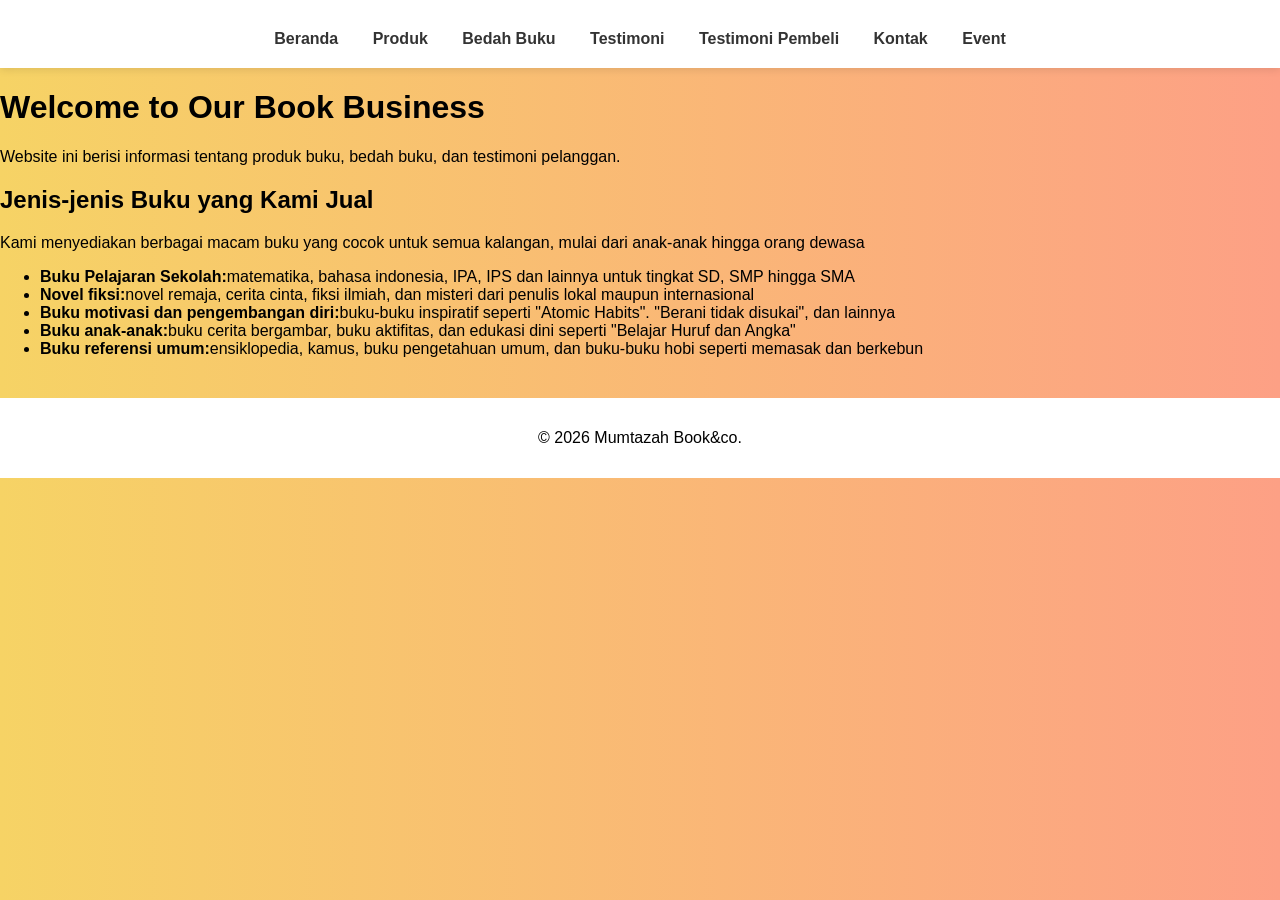
<file: index.html>
<!DOCTYPE html>
<html lang="id">
    <head>
        <meta charset="UTF-8">
        <meta name="viewport" content="width=device-width, initial-scale=1.0">
        <title>Profil Usaha Buku</title>
        <link rel="stylesheet" href="style.css"/>
    </head>
    <body>
        <header>
         <nav>  <a href="index.html">Beranda</a>
    <a href="produk.html">Produk</a>
    <a href="bedah-buku.html">Bedah Buku</a>
    <a href="testimoni.html">Testimoni</a>
    <a href="tampil-testimoni.html">Testimoni Pembeli</a>
    <a href="kontak.html">Kontak</a>
    <a href="event.html">Event</a>

         </nav>
        </header>
    <h1>Welcome to Our Book Business</h1>
    <p>Website ini berisi informasi tentang produk buku, bedah buku, dan testimoni pelanggan.</p>
    <h2>Jenis-jenis Buku yang Kami Jual</h2>
    <p> Kami menyediakan berbagai macam buku yang cocok untuk semua kalangan, mulai dari anak-anak hingga orang dewasa</p>
    <ul>
        <li><strong>Buku Pelajaran Sekolah:</strong>matematika, bahasa indonesia, IPA, IPS dan lainnya untuk tingkat SD, SMP hingga SMA</li>
        <li><strong>Novel fiksi:</strong>novel remaja, cerita cinta, fiksi ilmiah, dan misteri dari penulis lokal maupun internasional</li>
        <li><strong>Buku motivasi dan pengembangan diri:</strong>buku-buku inspiratif seperti "Atomic Habits". "Berani tidak disukai", dan lainnya</li>
        <li><strong>Buku anak-anak:</strong>buku cerita bergambar, buku aktifitas, dan edukasi dini seperti "Belajar Huruf dan Angka"</li>
        <li><strong>Buku referensi umum:</strong>ensiklopedia, kamus, buku pengetahuan umum, dan buku-buku hobi seperti memasak dan berkebun</li>
    </ul>

    <footer>
        <p>&copy; 2026 Mumtazah Book&co.</p>
    </footer>
    

    
</body>
</html>
</file>
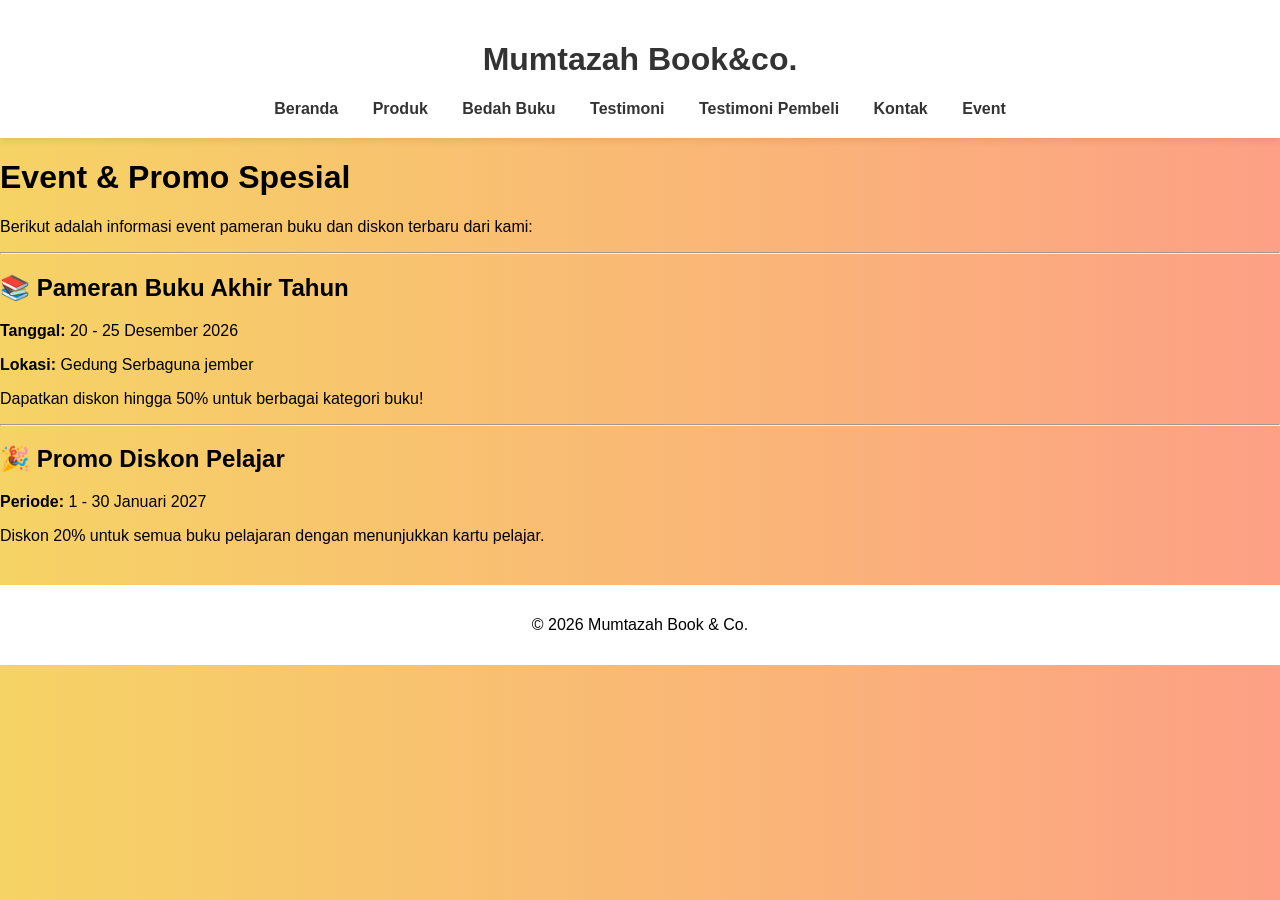
<file: event.html>
<!DOCTYPE html>
<html lang="id">
<head>
    <meta charset="UTF-8">
    <title>Event & Promo</title>
    <link rel="stylesheet" href="style.css">
</head>
<body>

<header>
    <h1>Mumtazah Book&co.</h1>
    <nav>
        <a href="index.html">Beranda</a>
        <a href="produk.html">Produk</a>
        <a href="bedah-buku.html">Bedah Buku</a>
        <a href="testimoni.html">Testimoni</a>
        <a href="tampil-testimoni.html">Testimoni Pembeli</a>
        <a href="kontak.html">Kontak</a>
        <a href="event.html">Event</a>
        
    </nav>
</header>

<h1>Event & Promo Spesial</h1>
<p>Berikut adalah informasi event pameran buku dan diskon terbaru dari kami:</p>

<hr>

<h2>📚 Pameran Buku Akhir Tahun</h2>
<p><strong>Tanggal:</strong> 20 - 25 Desember 2026</p>
<p><strong>Lokasi:</strong> Gedung Serbaguna jember</p>
<p>Dapatkan diskon hingga 50% untuk berbagai kategori buku!</p>

<hr>

<h2>🎉 Promo Diskon Pelajar</h2>
<p><strong>Periode:</strong> 1 - 30 Januari 2027</p>
<p>Diskon 20% untuk semua buku pelajaran dengan menunjukkan kartu pelajar.</p>

<footer>
    <p>&copy; 2026 Mumtazah Book & Co.</p>
</footer>

</body>
</html>
</file>
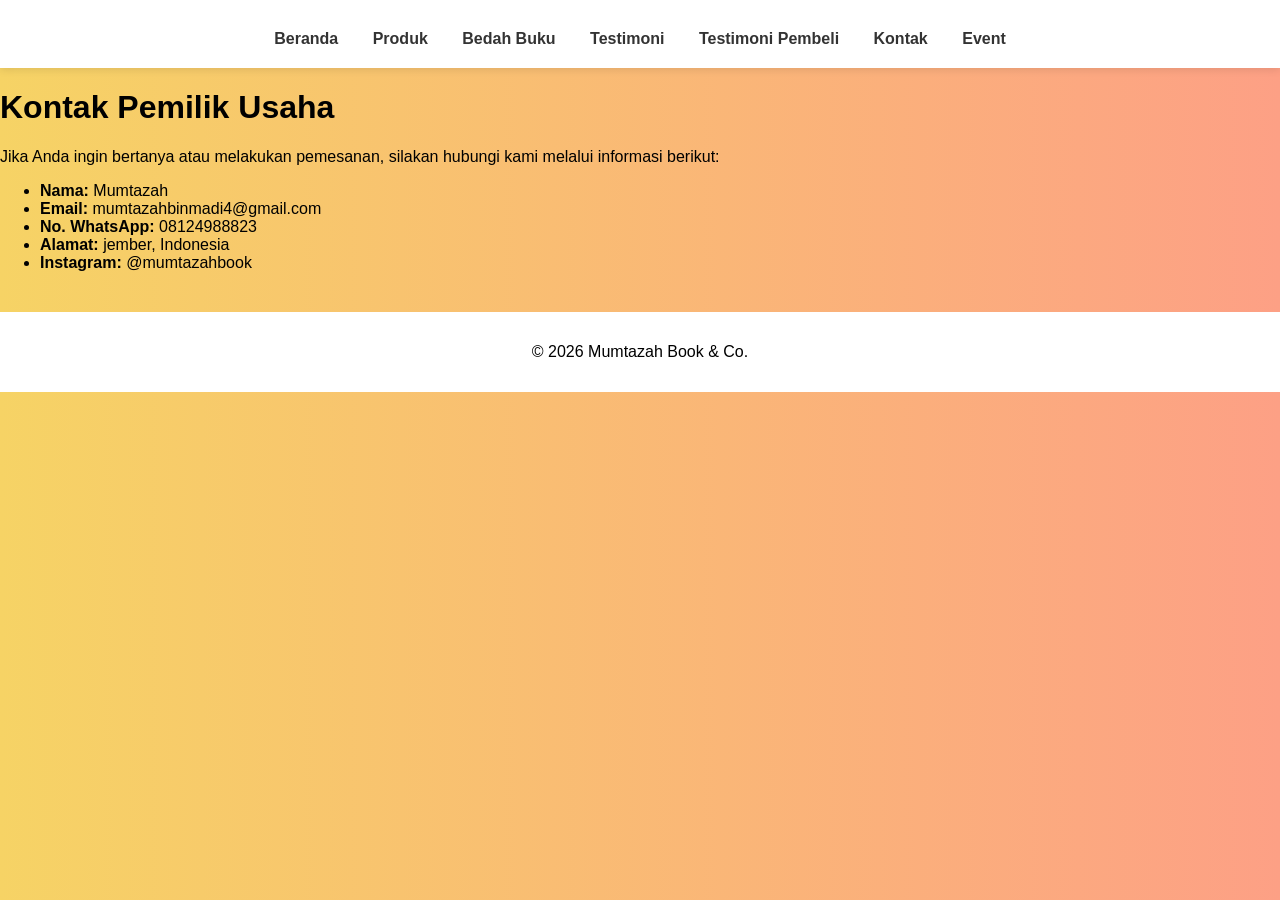
<file: kontak.html>
<!DOCTYPE html>
<html lang="id">
<head>
    <meta charset="UTF-8">
    <title>Kontak Kami</title>
    <link rel="stylesheet" href="style.css">
</head>
<body>

<header>
    <nav>
        <a href="index.html">Beranda</a>
        <a href="produk.html">Produk</a>
        <a href="bedah-buku.html">Bedah Buku</a>
        <a href="testimoni.html">Testimoni</a>
        <a href="tampil-testimoni.html">Testimoni Pembeli</a>
        <a href="kontak.html">Kontak</a>
        <a href="event.html">Event</a>
    </nav>
</header>

<h1>Kontak Pemilik Usaha</h1>
<p>Jika Anda ingin bertanya atau melakukan pemesanan, silakan hubungi kami melalui informasi berikut:</p>

<ul>
    <li><strong>Nama:</strong> Mumtazah</li>
    <li><strong>Email:</strong> mumtazahbinmadi4@gmail.com</li>
    <li><strong>No. WhatsApp:</strong> 08124988823</li>
    <li><strong>Alamat:</strong> jember, Indonesia</li>
    <li><strong>Instagram:</strong> @mumtazahbook</li>
</ul>

<footer>
    <p>&copy; 2026 Mumtazah Book & Co.</p>
</footer>

</body>
</html>
</file>
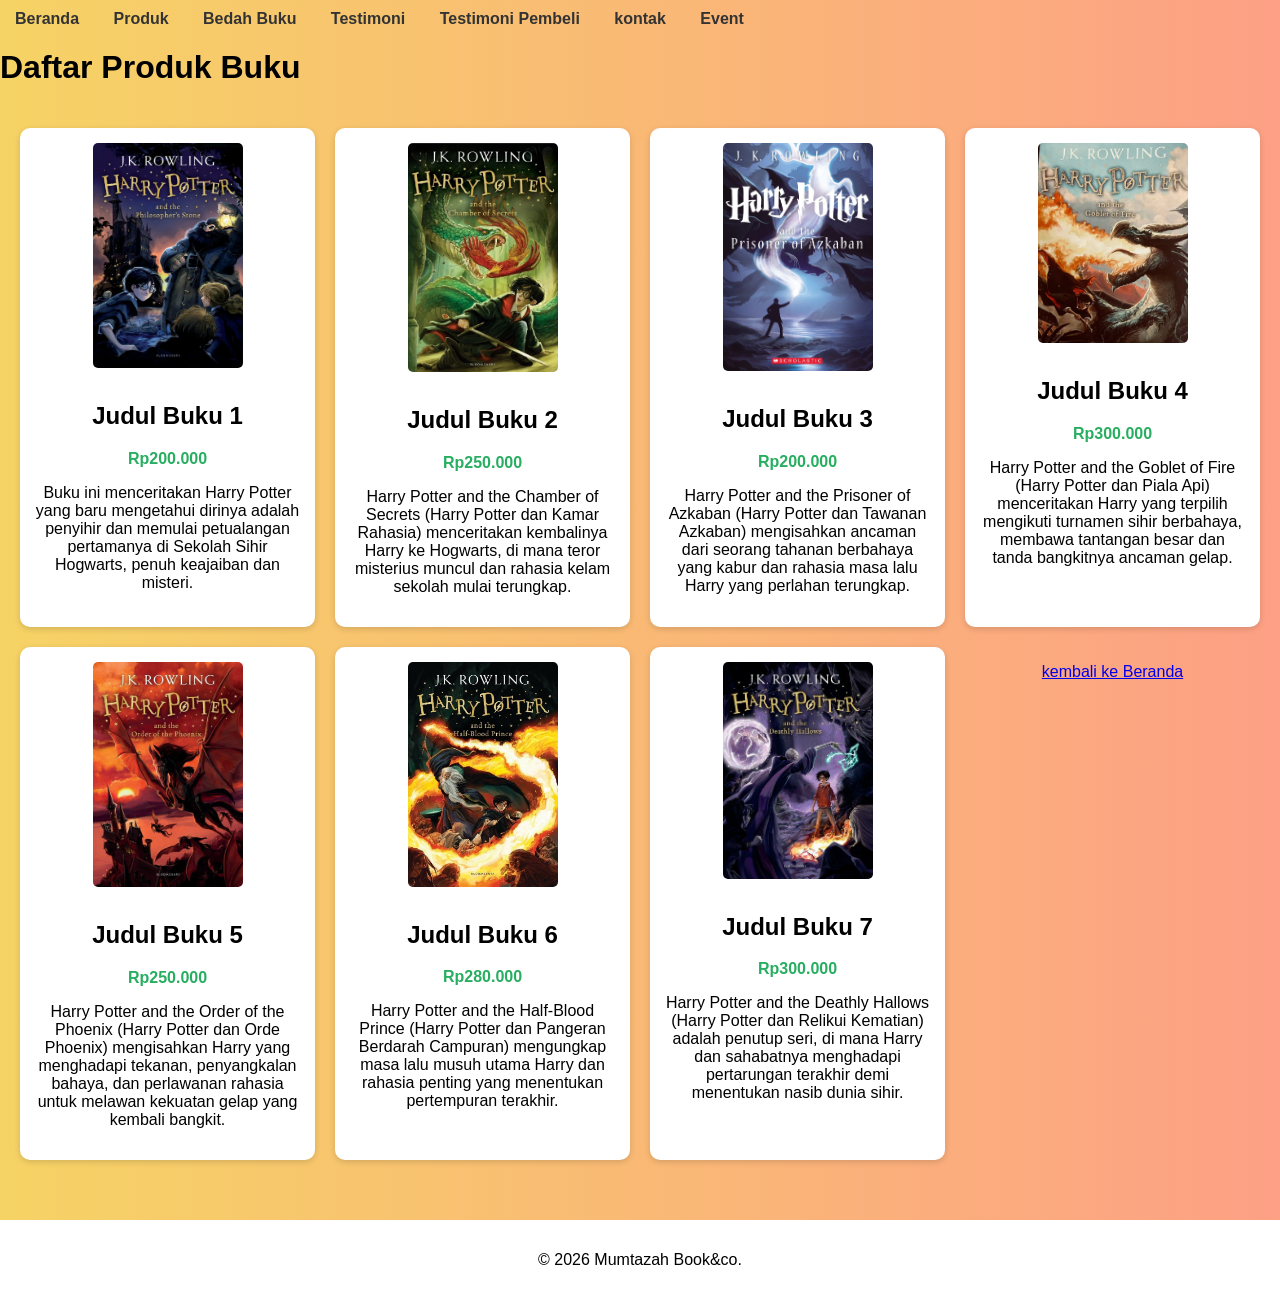
<file: produk.html>
<!DOCTYPE html>
<html lang="id">
    <head>
        <meta charset="UTF-8">
        <meta name="viewport" content="width=device-width, initial-scale=1.0">
        <title>Profil Usaha Buku</title>
        <link rel="stylesheet" href="style.css"/>
    </head>
    <body>

    
    <nav>  <a href="index.html">Beranda</a>
    <a href="produk.html">Produk</a>
    <a href="bedah-buku.html">Bedah Buku</a>
    <a href="testimoni.html">Testimoni</a>
    <a href="tampil-testimoni.html">Testimoni Pembeli</a>
    <a href="kontak.html">kontak</a>
    <a href="event.html">Event</a>

    </nav>
    <h1>Daftar Produk Buku</h1>
    <section class="daftar-produk">
    <div class="produk">
        <img src="harry potter 1.jfif" alt="Buku 1"/>
        <h2>Judul Buku 1</h2>
        <p class="harga">Rp200.000</p>
        <p class="deskripsi">Buku ini menceritakan Harry Potter yang baru mengetahui dirinya adalah penyihir dan memulai petualangan pertamanya di Sekolah Sihir Hogwarts, penuh keajaiban dan misteri.</p>
    </div>
    <div class="produk">
        <img src="harry potter 2.jfif" alt="Buku 2"/>
        <h2>Judul Buku 2</h2>
        <p class="harga">Rp250.000</p>
        <p class="deskripsi">Harry Potter and the Chamber of Secrets (Harry Potter dan Kamar Rahasia) menceritakan kembalinya Harry ke Hogwarts, di mana teror misterius muncul dan rahasia kelam sekolah mulai terungkap.</p>
    </div>
    <div class="produk">
        <img src="harry potter 3.jpg" alt="Buku 3"/>
        <h2>Judul Buku 3</h2>
        <p class="harga">Rp200.000</p>
        <p class="deskripsi">Harry Potter and the Prisoner of Azkaban (Harry Potter dan Tawanan Azkaban) mengisahkan ancaman dari seorang tahanan berbahaya yang kabur dan rahasia masa lalu Harry yang perlahan terungkap.</p>
    </div>
    <div class="produk">
        <img src="harry potter 4.jpg" alt="Buku 4"/>
        <h2>Judul Buku 4</h2>
        <p class="harga">Rp300.000</p>
        <p class="deskripsi">Harry Potter and the Goblet of Fire (Harry Potter dan Piala Api) menceritakan Harry yang terpilih mengikuti turnamen sihir berbahaya, membawa tantangan besar dan tanda bangkitnya ancaman gelap.</p>
    </div>
    <div class="produk">
        <img src="harry potter 5.jpg" alt="Buku 5"/>
        <h2>Judul Buku 5</h2>
        <p class="harga">Rp250.000</p>
        <p class="deskripsi">Harry Potter and the Order of the Phoenix (Harry Potter dan Orde Phoenix) mengisahkan Harry yang menghadapi tekanan, penyangkalan bahaya, dan perlawanan rahasia untuk melawan kekuatan gelap yang kembali bangkit.</p>
    </div>
    <div class="produk">
        <img src="harry potter 6.jpg" alt="Buku 6"/>
        <h2>Judul Buku 6</h2>
        <p class="harga">Rp280.000</p>
        <p class="deskripsi">Harry Potter and the Half-Blood Prince (Harry Potter dan Pangeran Berdarah Campuran) mengungkap masa lalu musuh utama Harry dan rahasia penting yang menentukan pertempuran terakhir.</p>
    </div>
    <div class="produk">
        <img src="harry potter 7.jpg" alt="Buku 7"/>
        <h2>Judul Buku 7</h2>
        <p class="harga">Rp300.000</p>
        <p class="deskripsi">Harry Potter and the Deathly Hallows (Harry Potter dan Relikui Kematian) adalah penutup seri, di mana Harry dan sahabatnya menghadapi pertarungan terakhir demi menentukan nasib dunia sihir.</p>
    </div>

    <p style="text-align: center;">
        <a href="index.html"> kembali ke Beranda</a></p>
    
    </section>
    <footer>
        <p>&copy; 2026 Mumtazah Book&co.</p>
    </footer>
    </body>
</html>
</file>
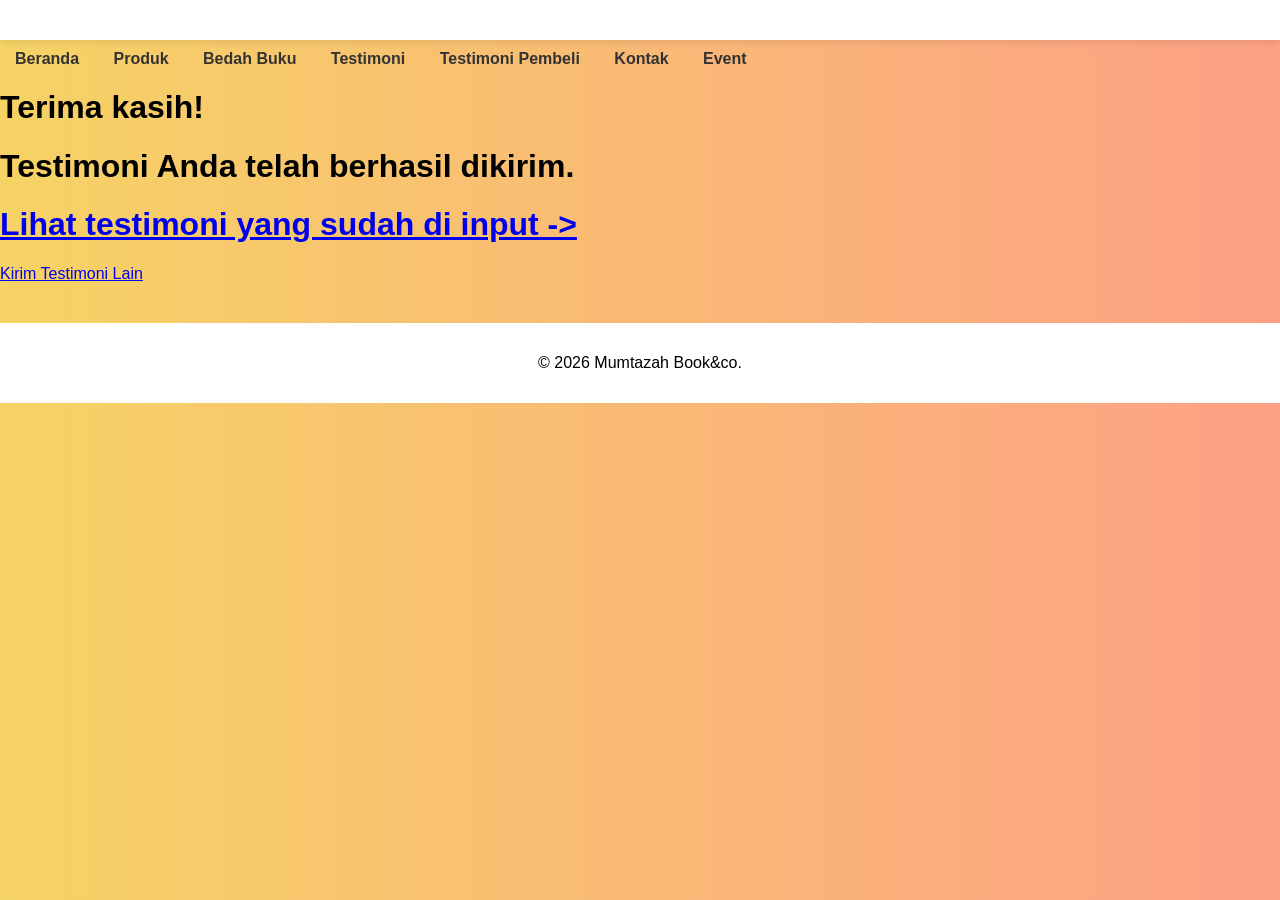
<file: proses-testimoni.html>
<!DOCTYPE html>
<html lang="id">
    <header>
        <meta charset="UTF-8">
        <meta name="viewport" content="width=device-width, initial-scale=1.0">
        <title>Profil Usaha Buku</title>
        <link rel="stylesheet" href="style.css"/>
    </header>
    <body>
         <nav>  <a href="index.html">Beranda</a>
    <a href="produk.html">Produk</a>
    <a href="bedah-buku.html">Bedah Buku</a>
    <a href="testimoni.html">Testimoni</a>
    <a href="tampil-testimoni.html">Testimoni Pembeli</a>
    <a href="kontak.html">Kontak</a>
    <a href="event.html">Event</a>
         </nav>

    <main class="konfirmasi">
        <h1>Terima kasih!</h1>
        <h1>Testimoni Anda telah berhasil dikirim.</h1>
        <h1><a href="tampil-testimoni.html">Lihat testimoni yang sudah di input -> </a></h1>
        <section class="testimoni-terkirim"></section>
        <a href="testimoni.html">Kirim Testimoni Lain</a>
    </main>

    <footer>
        <p>&copy; 2026 Mumtazah Book&co.</p>
    </footer>
    </body>
</html>
</file>
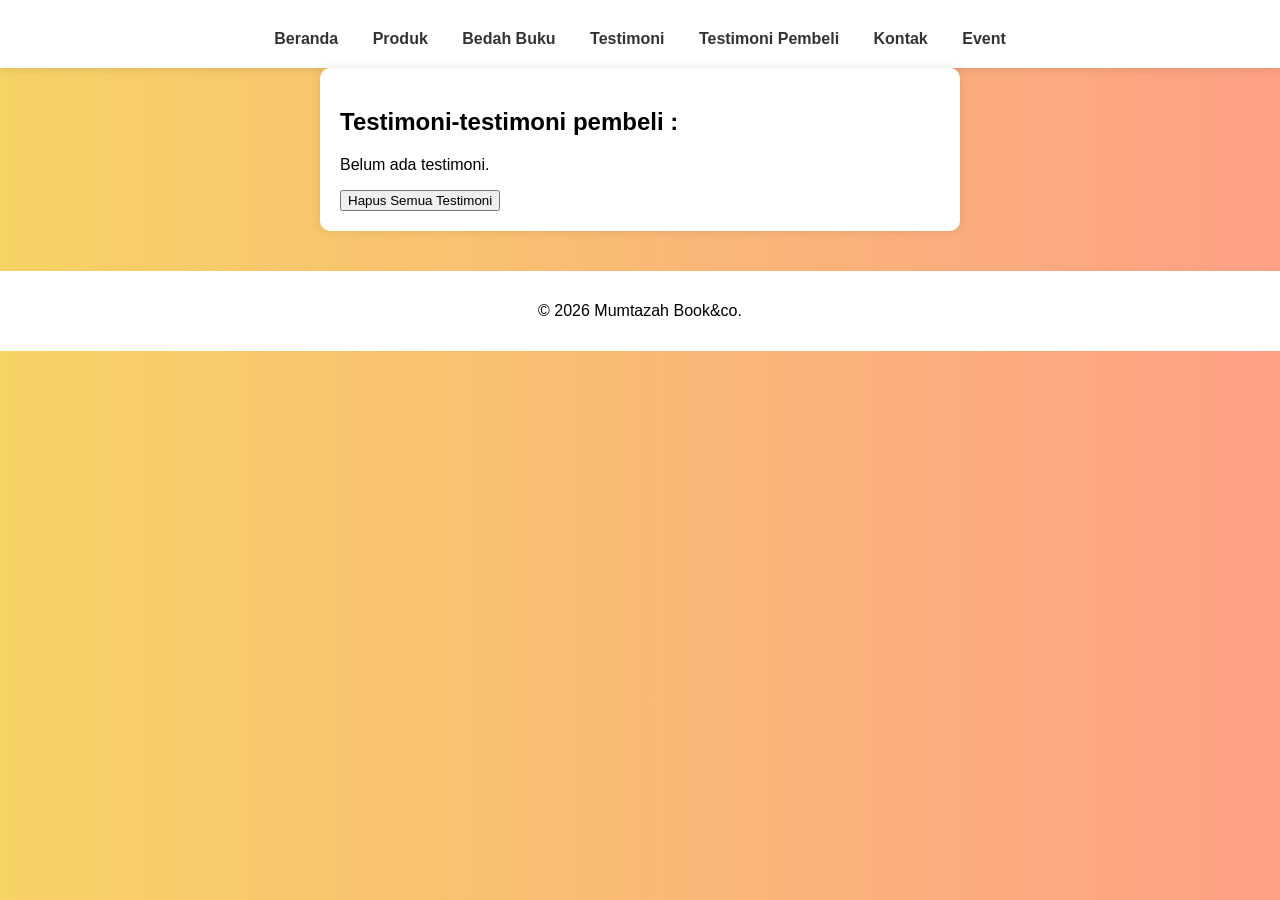
<file: tampil-testimoni.html>
<!DOCTYPE html>
<html lang="id">
<head>
    <meta charset="UTF-8">
    <meta name="viewport" content="width=device-width, initial-scale=1.0">
    <title>Formulir Testimoni</title>
    <link rel="stylesheet" href="style.css"/>
</head>
<body>

<header>
    <nav>
        <a href="index.html">Beranda</a>
        <a href="produk.html">Produk</a>
        <a href="bedah-buku.html">Bedah Buku</a>
        <a href="testimoni.html">Testimoni</a>
        <a href="tampil-testimoni.html">Testimoni Pembeli</a>
        <a href="kontak.html">Kontak</a>
        <a href="event.html">Event</a>
    </nav>
</header>

<main class="formulir">
    <h2>Testimoni-testimoni pembeli :</h2>

    <div id="daftarTestimoni"></div>

    <button id="hapusSemua">Hapus Semua Testimoni</button>
</main>

<footer>
    <p>&copy; 2026 Mumtazah Book&co.</p>
</footer>

<script>
    const container = document.getElementById('daftarTestimoni');
    const testimoniList = JSON.parse(localStorage.getItem('testimoniList')) || [];

    if (testimoniList.length === 0) {
        container.innerHTML = "<p>Belum ada testimoni.</p>";
    } else {
        testimoniList.forEach((t, i) => {
            const el = document.createElement('div');
            el.className = 'testimoni-box';
            el.innerHTML = `
                <p><strong>Nama:</strong> ${t.nama}</p>
                <p><strong>Asal:</strong> ${t.asal}</p>
                <p><strong>Email:</strong> ${t.email}</p>
                <p><strong>Judul:</strong> ${t.judul}</p>
                <p><strong>Pesan:</strong> ${t.pesan}</p>
                <p><strong>Rating:</strong> ${t.rating}</p>
            `;
            container.appendChild(el);
        });
    }

    document.getElementById("hapusSemua").addEventListener("click", function() {
        const konfirmasi = confirm("Apakah Anda yakin ingin menghapus semua testimoni?");
        if (konfirmasi) {
            localStorage.removeItem("testimoniList");
            location.reload();
        }
    });
</script>
</file>
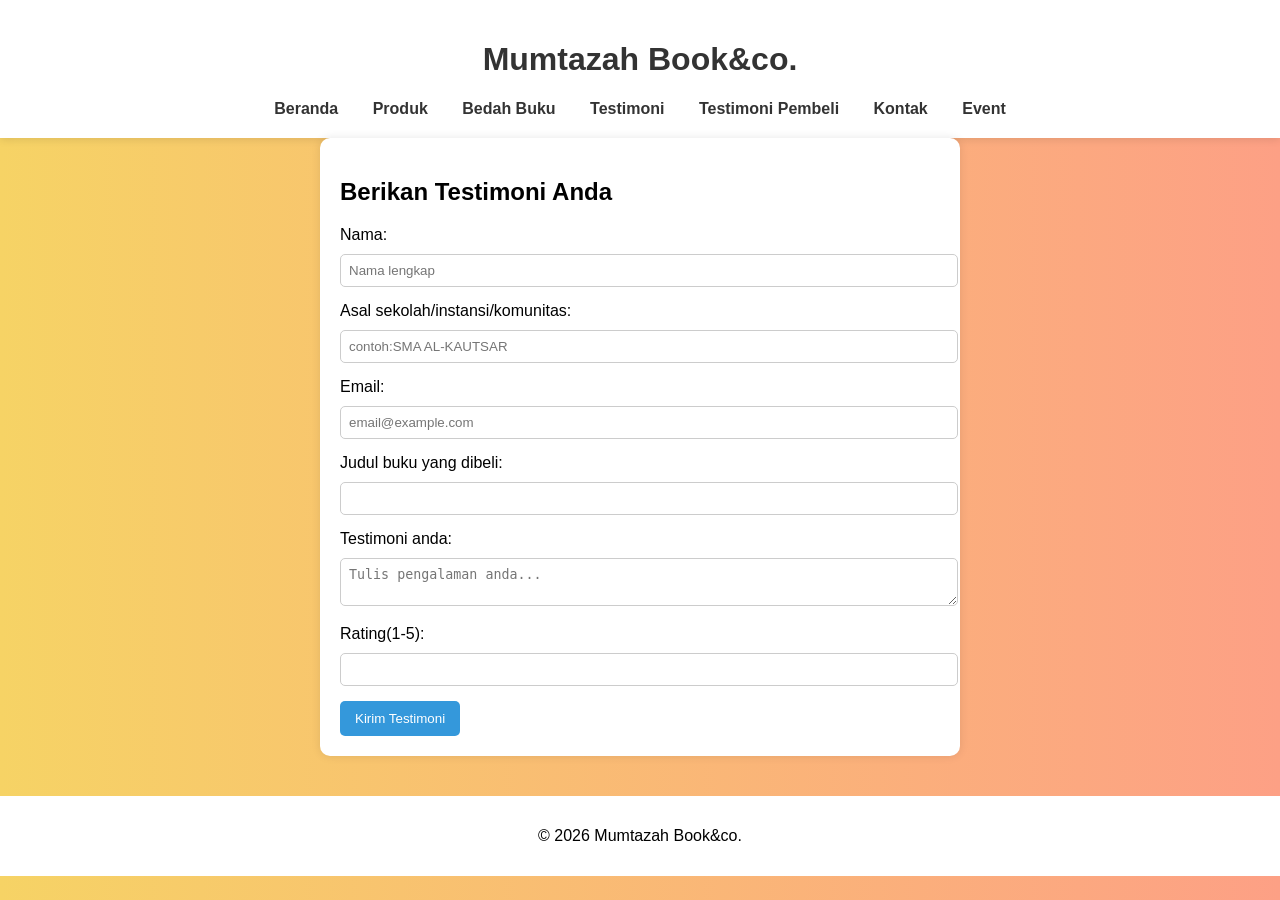
<file: testimoni.html>
<!DOCTYPE html>
<html lang="id">
    <head>
        <meta charset="UTF-8">
        <meta name="viewport" content="width=device-width, initial-scale=1.0">
        <title>Profil Usaha Buku</title>
        <link rel="stylesheet" href="style.css"/>
    </head>
    <body>
        <header>
            <h1>Mumtazah Book&co.</h1>
            <nav>  <a href="index.html">Beranda</a>
    <a href="produk.html">Produk</a>
    <a href="bedah-buku.html">Bedah Buku</a>
    <a href="testimoni.html">Testimoni</a>
    <a href="tampil-testimoni.html">Testimoni Pembeli</a>
    <a href="kontak.html">Kontak</a>
    <a href="event.html">Event</a>
         </nav>
        </header>
        <main class="formulir">
            <h2>Berikan Testimoni Anda</h2>
            <form id="formTestimoni">
        <label for="nama">Nama:</label>
        <input type="text" id="nama" name="nama" required placeholder="Nama lengkap">

        <label for="asal">Asal sekolah/instansi/komunitas:</label>
        <input type="text" id="asal" name="asal" required placeholder="contoh:SMA AL-KAUTSAR">

        <label for="email">Email:</label>
        <input type="email" id="email" name="email" required placeholder="email@example.com">

        <label for="judul">Judul buku yang dibeli:</label>
        <input type="text" id="judul" name="judul">

        <label for="pesan">Testimoni anda:</label>
        <textarea id="pesan" name="pesan" required placeholder="Tulis pengalaman anda..." aria-required="5"></textarea>
         
        <label for="rating">Rating(1-5):</label>
        <input type="number" id="rating" name="rating">

        <button type="submit">Kirim Testimoni</button>
            </form>
        </main>
    <footer>
        <p>&copy; 2026 Mumtazah Book&co.</p>
    </footer>
    <script>
        document.getElementById('formTestimoni').addEventListener('submit', function(e) {
            e.preventDefault();

            const nama = document.getElementById('nama').value;
            const asal = document.getElementById('asal').value;
            const email = document.getElementById('email').value;
            const judul = document.getElementById('judul').value;
            const pesan = document.getElementById('pesan').value;
            const rating = document.getElementById('rating').value;

            const dataBaru = {nama, asal, email, judul, pesan, rating};

            // Ambil list dari localStorage
            const testimoniList = JSON.parse(localStorage.getItem('testimoniList')) || [];

            // Tambahkan testimoni baru
            testimoniList.push(dataBaru);

            // Simpan kembali ke localStorage
            localStorage.setItem('testimoniList', JSON.stringify(testimoniList));

            // Arahkan ke halaman konfirmasi
            window.location.href = 'proses-testimoni.html';
        });
    </script>
</file>
<file: style.css>
body {
    background: linear-gradient(to right, #f6d365, #fda085);
    font-family: Arial, Helvetica, sans-serif;
    margin: 0;
    padding: 0;
}

/* ===== HEADER ===== */

header {
    background-color: white;
    padding: 20px;
    text-align: center;
    box-shadow: 0 2px 8px rgba(0,0,0,0.1);
}

header h1 {
    color: #333;
}

/* ===== NAVBAR ===== */

nav {
    margin-top: 10px;
}

nav a {
    text-decoration: none;
    color: #333;
    margin: 0 15px;
    font-weight: bold;
    transition: 0.3s;
}

nav a:hover {
    color: #ff6600;
}

/* ===== PRODUK ===== */

.daftar-produk {
    display: grid;
    grid-template-columns: repeat(auto-fit, minmax(250px, 1fr));
    gap: 20px;
    padding: 20px;
}

.produk {
    background-color: white;
    padding: 15px;
    border-radius: 10px;
    text-align: center;
    box-shadow: 0 2px 6px rgba(0, 0, 0, 0.15);
}

.produk img {
    width: 150px;
    height: auto;
    border-radius: 5px;
    margin-bottom: 10px;
}

.harga {
    font-weight: bold;
    color: #27ae60;
}

/* ===== ARTIKEL ===== */

.daftar-artikel {
    display: grid;
    grid-template-columns: repeat(auto-fit, minmax(320px, 1fr));
    gap: 30px;
    padding: 40px;
}

.artikel {
    background-color: #f6d365;
    padding: 20px;
    border-radius: 15px;
    box-shadow: 0 4px 15px rgba(0,0,0,0.1);
    line-height: 1.8;
    transition: 0,3s;
}

.artikel .penulis {
    font-style: italic;
    margin-bottom: 15px;
}

.artikel .sampul {
    width: 180px;
    float: right;
    margin: 0 0 20px 20px;
    border-radius: 5px;
}

.artikel blockquote {
    font-style: italic;
    padding-left: 20px;
    margin: 20px 0;
    border-left: 4px solid #999;
    color: #444;
    background-color: #f9f9f9;
}

.artikel:hover {
    transform: translateY(-5px);
}




/* ===== BUTTON ===== */

.btn-kembali {
    display: inline-block;
    margin-top: 20px;
    padding: 10px 16px;
    background-color: #0066cc;
    color: white;
    text-decoration: none;
    border-radius: 5px;
}

.btn-kembali:hover {
    background-color: #004d99;
}

/* ===== FORM ===== */

.formulir {
    max-width: 600px;
    margin: auto;
    padding: 20px;
    background-color: white;
    border-radius: 10px;
    box-shadow: 0 0 10px rgba(0,0,0,0.1);
}

form input,
form select,
form textarea {
    width: 100%;
    padding: 8px;
    margin: 10px 0 15px 0;
    border-radius: 5px;
    border: 1px solid #ccc;
}

form button {
    background-color: #3498db;
    color: white;
    padding: 10px 15px;
    border: none;
    border-radius: 5px;
    cursor: pointer;
}

form button:hover {
    background-color: #2980b9;
}

/* ===== FOOTER ===== */

footer {
    background-color: white;
    text-align: center;
    padding: 15px;
    margin-top: 40px;
}
</file>
